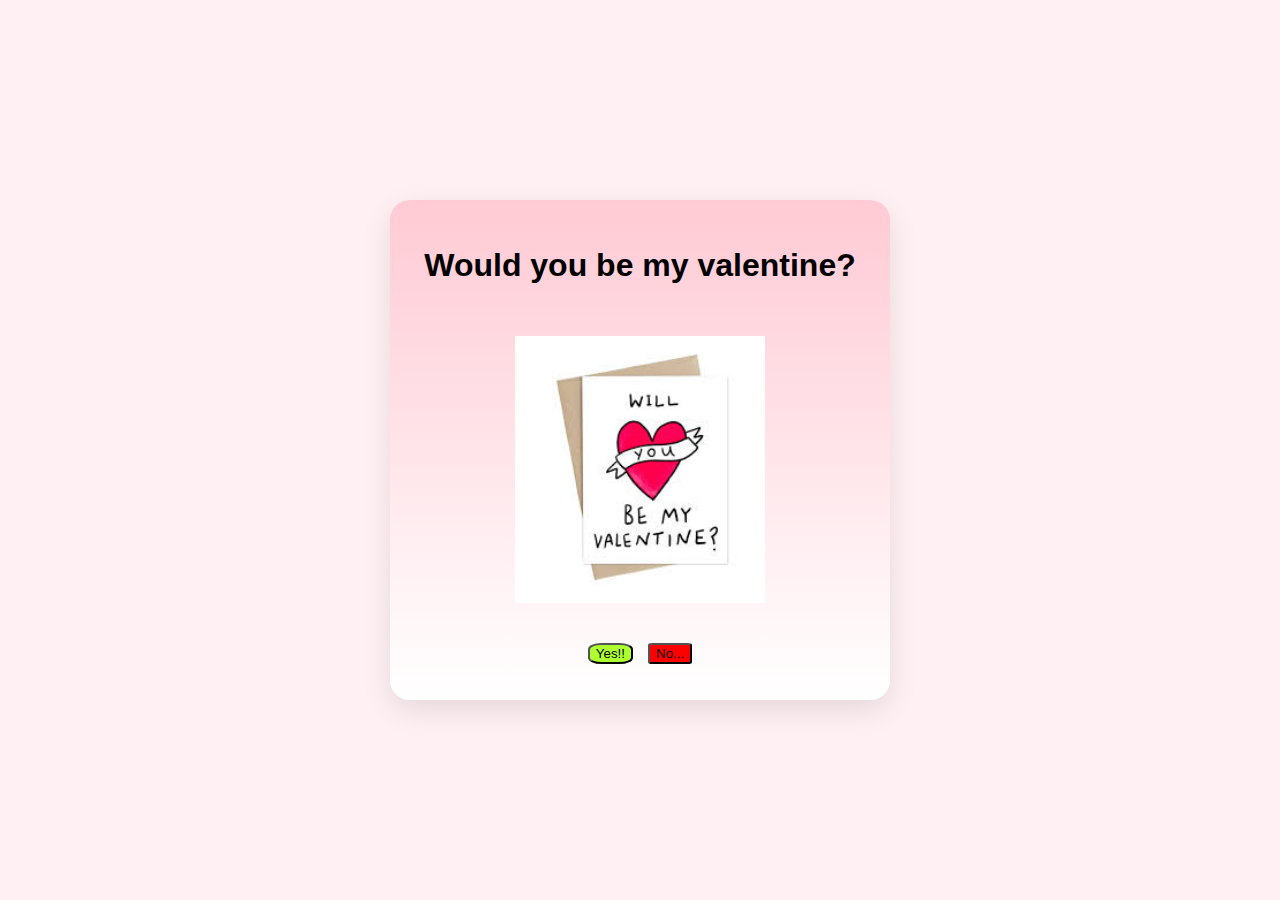
<file: valentine/index.html>
<!DOCTYPE html>
<html>
    <head>
        <title>Be my valentine</title>
        <link rel="stylesheet" href="style.css"> 
        <meta name="viewport" content="width=device-width, initial-scale=1.0">
    </head>

    <body>
        
        <div id="view">
            <h1>Would you be my valentine?</h1>
            <img id="photo" src="valentine.png">
            <div id="btn">
                <button id="yes" type="button" onmouseover="size_up()" onclick="movePage()">Yes!!</button>
                <button id="no" type="button" onmouseover="runAway(event); size_up()" ontouchstart="runAway(event); size_up()">No...</button>
            </div>
            
        </div>
        <script src="script.js"></script>
    </body>
</html>
</file>
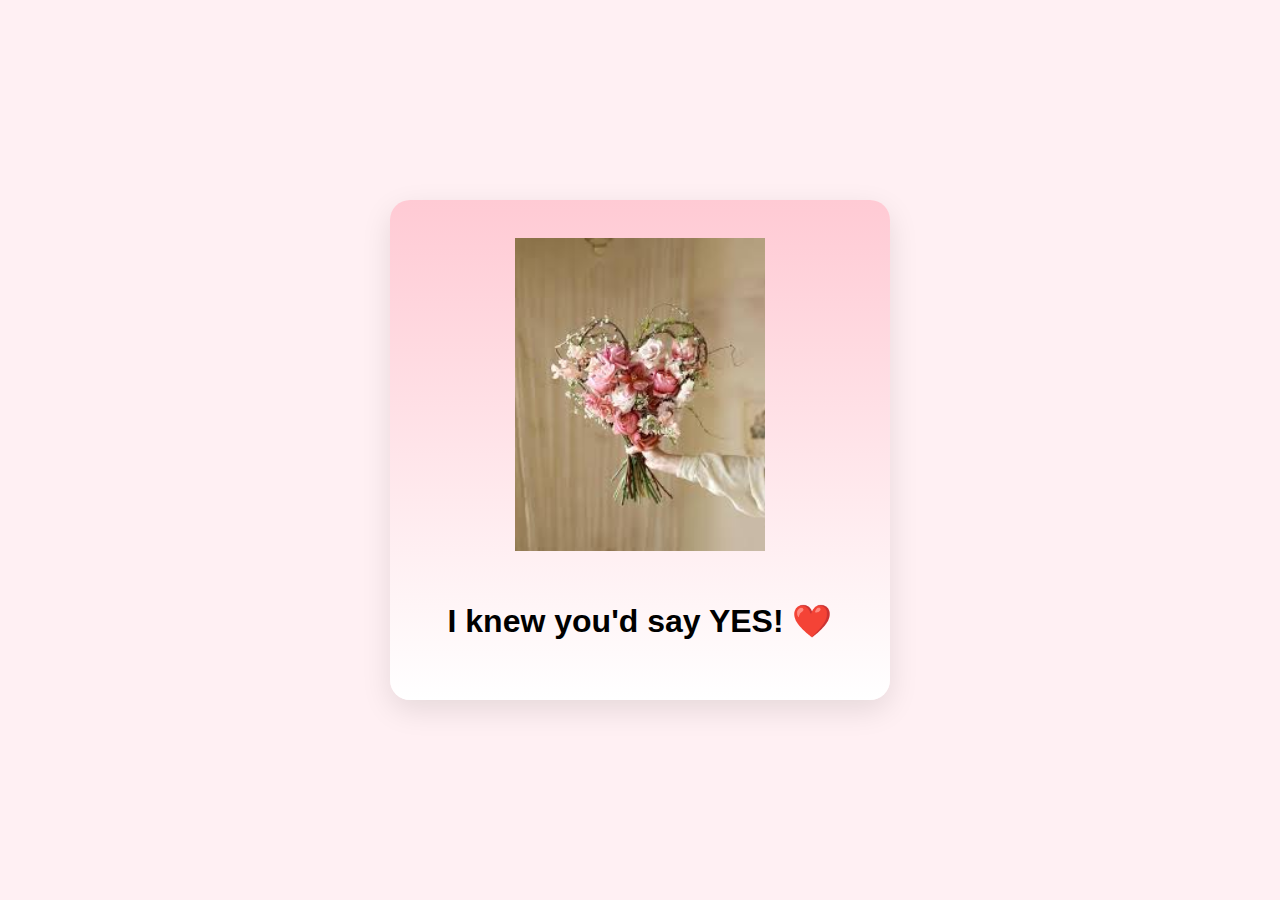
<file: valentine/yes.html>
<!DOCTYPE html>
<html>
    <head>
        <title>Congratulation!!</title>
        <link rel="stylesheet" href="style.css"> 
        <meta name="viewport" content="width=device-width, initial-scale=1.0">
    </head>

    <body>
        <div id="view">
            <img id="photo" src="flower.jpeg" alt="Happy Valentines">
            <h1 class="success-text">I knew you'd say YES! ❤️</h1>
        </div>
        <script src="script.js"></script>
    </body>
</html>
</file>
<file: valentine/style.css>
/* 1. 화면 전체 높이를 사용하도록 설정 */
html, body {
    height: 100%;
    margin: 0;
    padding: 0;
}

/* 2. body를 Flex 컨테이너로 만들어 #view를 중앙으로 보냄 */
body {
    display: flex;
    justify-content: center; /* 가로 중앙 */
    align-items: center;     /* 세로 중앙 */
    background-color: #fff0f3; /* 배경색도 전체적으로 깔아주면 예뻐요 */
    font-family: 'Arial', sans-serif;
}

/* 3. 기존 #view 스타일 유지 (혹은 미세 조정) */
#view {    
    width: 500px;
    height: 500px;
    background-color: pink;
    display: flex;
    flex-direction: column;
    justify-content: center;
    align-items: center;
    gap: 30px;
    position: relative;
    border-radius: 20px;
    box-shadow: 0 10px 30px rgba(0,0,0,0.1); /* 입체감 추가 */
}

#photo{
    width: 250px;
    height: auto;
}

#btn{
    padding:10px 20px;
    border:none;
    display:flex;
    gap: 15px;
}

#yes{
    border-radius:30%;
    background-color: greenyellow;
    cursor: pointer;
}

/* 반짝거리는 애니메이션 정의 */
@keyframes glitter {
    0% { background-color: #ff4d6d; box-shadow: 0 0 5px #ff4d6d; }
    50% { background-color: #ff85a1; box-shadow: 0 0 20px #ff85a1; }
    100% { background-color: #ff4d6d; box-shadow: 0 0 5px #ff4d6d; }
}

#yes:hover {
    /* 마우스를 올리면 glitter 애니메이션을 0.5초마다 무한 반복 */
    animation: glitter 0.5s infinite;
    cursor: pointer;
}

#no{
    border-radius: 10%;
    background-color: red;
    transition: all 0.2s ease-out; /* 도망갈 때 스르륵 움직이게 */
    z-index: 10; /* 버튼이 이미지 위로 오도록 */
}

/* 모바일 전용 (화면이 작아질 때) */
@media (max-width: 600px) {
    #view {
        width: 90%;         /* 화면 너비의 90%만 차지 */
        height: 400px;
    }
    
    #photo {
        width: 150px;       /* 사진 크기 축소 */
    }
}



/* 성공 텍스트 애니메이션 */
.yes-text {
    font-size: 3rem;
    color: #ff4d6d;
    text-shadow: 2px 2px 10px rgba(255, 77, 109, 0.5);
    animation: bounce 1s infinite; /* 텍스트가 통통 튐 */
}

@keyframes bounce {
    0%, 100% { transform: translateY(0); }
    50% { transform: translateY(-20px); }
}

/* 배경에 하트가 쏟아지는 느낌을 위해 살짝 그라데이션 추가 */
#view {
    background: linear-gradient(180deg, #ffcad4 0%, #ffffff 100%);
    text-align: center;
}

/* 하트 입자의 기본 스타일 */
.heart-particle {
    position: fixed; /* 화면에 고정 */
    top: -10%;       /* 화면 위쪽 밖에서 시작 */
    font-size: 24px;
    z-index: 1000;   /* 다른 요소보다 항상 위에 보이도록 */
    user-select: none;
    pointer-events: none; /* 하트 때문에 버튼 클릭이 안 되는 방지 */
    animation: fall linear forwards; /* 아래 정의한 fall 애니메이션 실행 */
}

/* 하트가 떨어지는 애니메이션 */
@keyframes fall {
    0% {
        transform: translateY(0) rotate(0deg);
        opacity: 1;
    }
    100% {
        transform: translateY(110vh) rotate(360deg); /* 화면 바닥 너머까지 이동 */
        opacity: 0; /* 바닥에 닿을 때쯤 투명하게 */
    }
}
</file>
